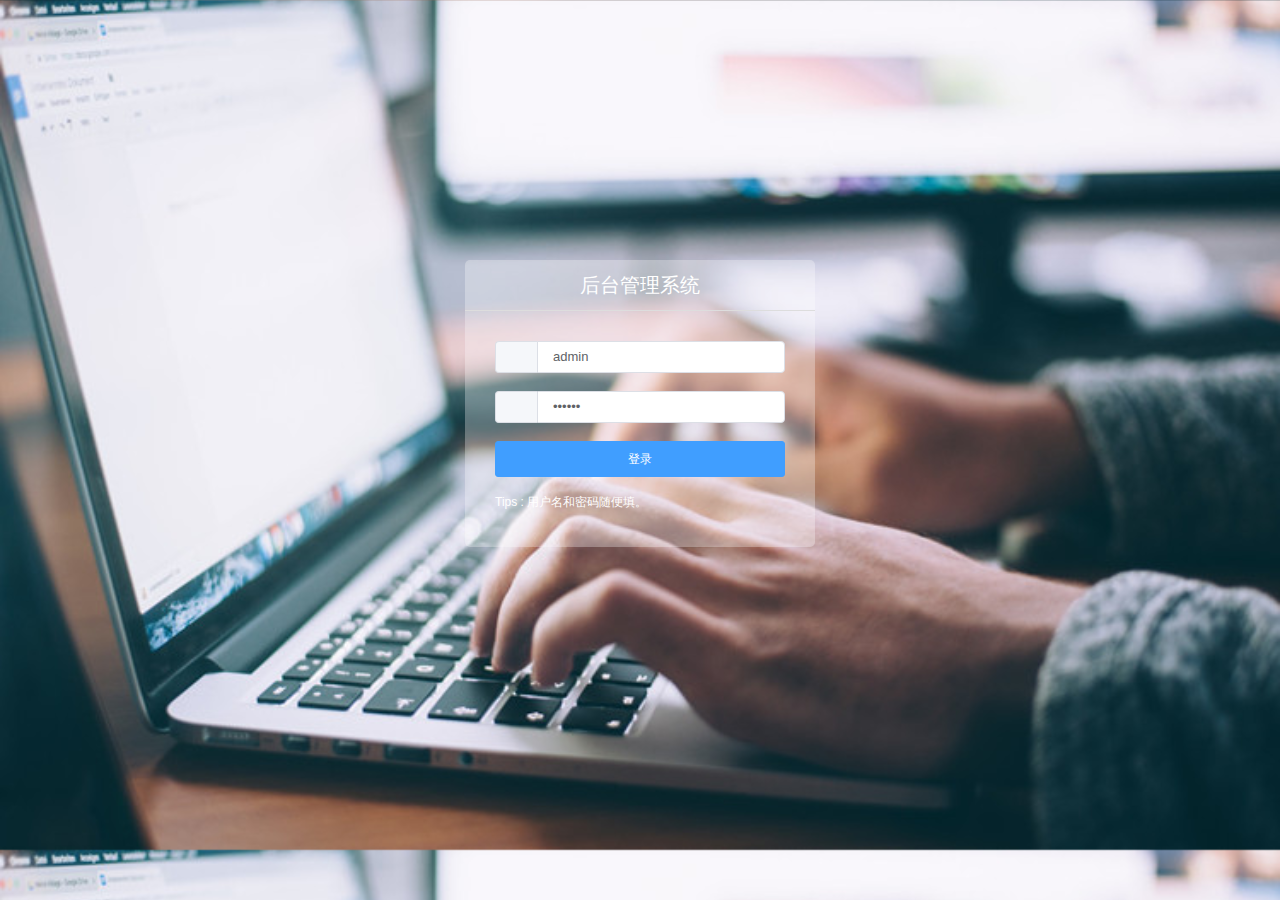
<file: src/main/resources/static/index.html>
<!DOCTYPE html><html lang=en><head><meta charset=utf-8><meta http-equiv=X-UA-Compatible content="IE=edge"><meta name=viewport content="width=device-width,initial-scale=1,minimum-scale=1,maximum-scale=1,user-scalable=no"><link rel=stylesheet href=//at.alicdn.com/t/font_830376_qzecyukz0s.css><title>vue-manage-system</title><link href=static/css/chunk-19af074e.19180689.css rel=prefetch><link href=static/css/chunk-1b886a23.3b04e6fe.css rel=prefetch><link href=static/css/chunk-2b670136.96f17913.css rel=prefetch><link href=static/css/chunk-3e24f248.01cc2333.css rel=prefetch><link href=static/css/chunk-3fe630a4.1e417d77.css rel=prefetch><link href=static/css/chunk-4abf228e.309b3302.css rel=prefetch><link href=static/css/chunk-5304a67a.e52f0bc6.css rel=prefetch><link href=static/css/chunk-5c0d1206.aa11ab42.css rel=prefetch><link href=static/css/chunk-6b51125a.b4701459.css rel=prefetch><link href=static/css/chunk-6d4d5a6c.e35d7ec1.css rel=prefetch><link href=static/css/chunk-9780dcf8.0c7e69f1.css rel=prefetch><link href=static/css/chunk-ac33bfec.76e32b6f.css rel=prefetch><link href=static/css/chunk-d5224c00.6c23c2a3.css rel=prefetch><link href=static/css/chunk-f1225e32.2189cf26.css rel=prefetch><link href=static/css/chunk-f60dd96a.8eea1fed.css rel=prefetch><link href=static/js/chunk-19af074e.a599273e.js rel=prefetch><link href=static/js/chunk-1b886a23.0fb6436d.js rel=prefetch><link href=static/js/chunk-2b670136.ee223dbe.js rel=prefetch><link href=static/js/chunk-2d0aecf8.47c4b17c.js rel=prefetch><link href=static/js/chunk-2d0e905a.79dbe484.js rel=prefetch><link href=static/js/chunk-2d230500.83a47954.js rel=prefetch><link href=static/js/chunk-3e24f248.1299d051.js rel=prefetch><link href=static/js/chunk-3fe630a4.cf084e7b.js rel=prefetch><link href=static/js/chunk-4abf228e.38450612.js rel=prefetch><link href=static/js/chunk-5304a67a.a40a320e.js rel=prefetch><link href=static/js/chunk-5c0d1206.79b1b3ed.js rel=prefetch><link href=static/js/chunk-6b51125a.0ed45dd6.js rel=prefetch><link href=static/js/chunk-6d4d5a6c.e6253262.js rel=prefetch><link href=static/js/chunk-9780dcf8.2e528673.js rel=prefetch><link href=static/js/chunk-ac33bfec.f84e579e.js rel=prefetch><link href=static/js/chunk-d5224c00.ad5a3f4e.js rel=prefetch><link href=static/js/chunk-f1225e32.9c95da34.js rel=prefetch><link href=static/js/chunk-f60dd96a.32136555.js rel=prefetch><link href=static/css/app.1a73fc3e.css rel=preload as=style><link href=static/css/chunk-vendors.0340a989.css rel=preload as=style><link href=static/js/app.245b46c7.js rel=preload as=script><link href=static/js/chunk-vendors.60dc461e.js rel=preload as=script><link href=static/css/chunk-vendors.0340a989.css rel=stylesheet><link href=static/css/app.1a73fc3e.css rel=stylesheet></head><body><noscript><strong>We're sorry but vms doesn't work properly without JavaScript enabled. Please enable it to continue.</strong></noscript><div id=app></div><script src=static/js/chunk-vendors.60dc461e.js></script><script src=static/js/app.245b46c7.js></script></body></html>
</file>
